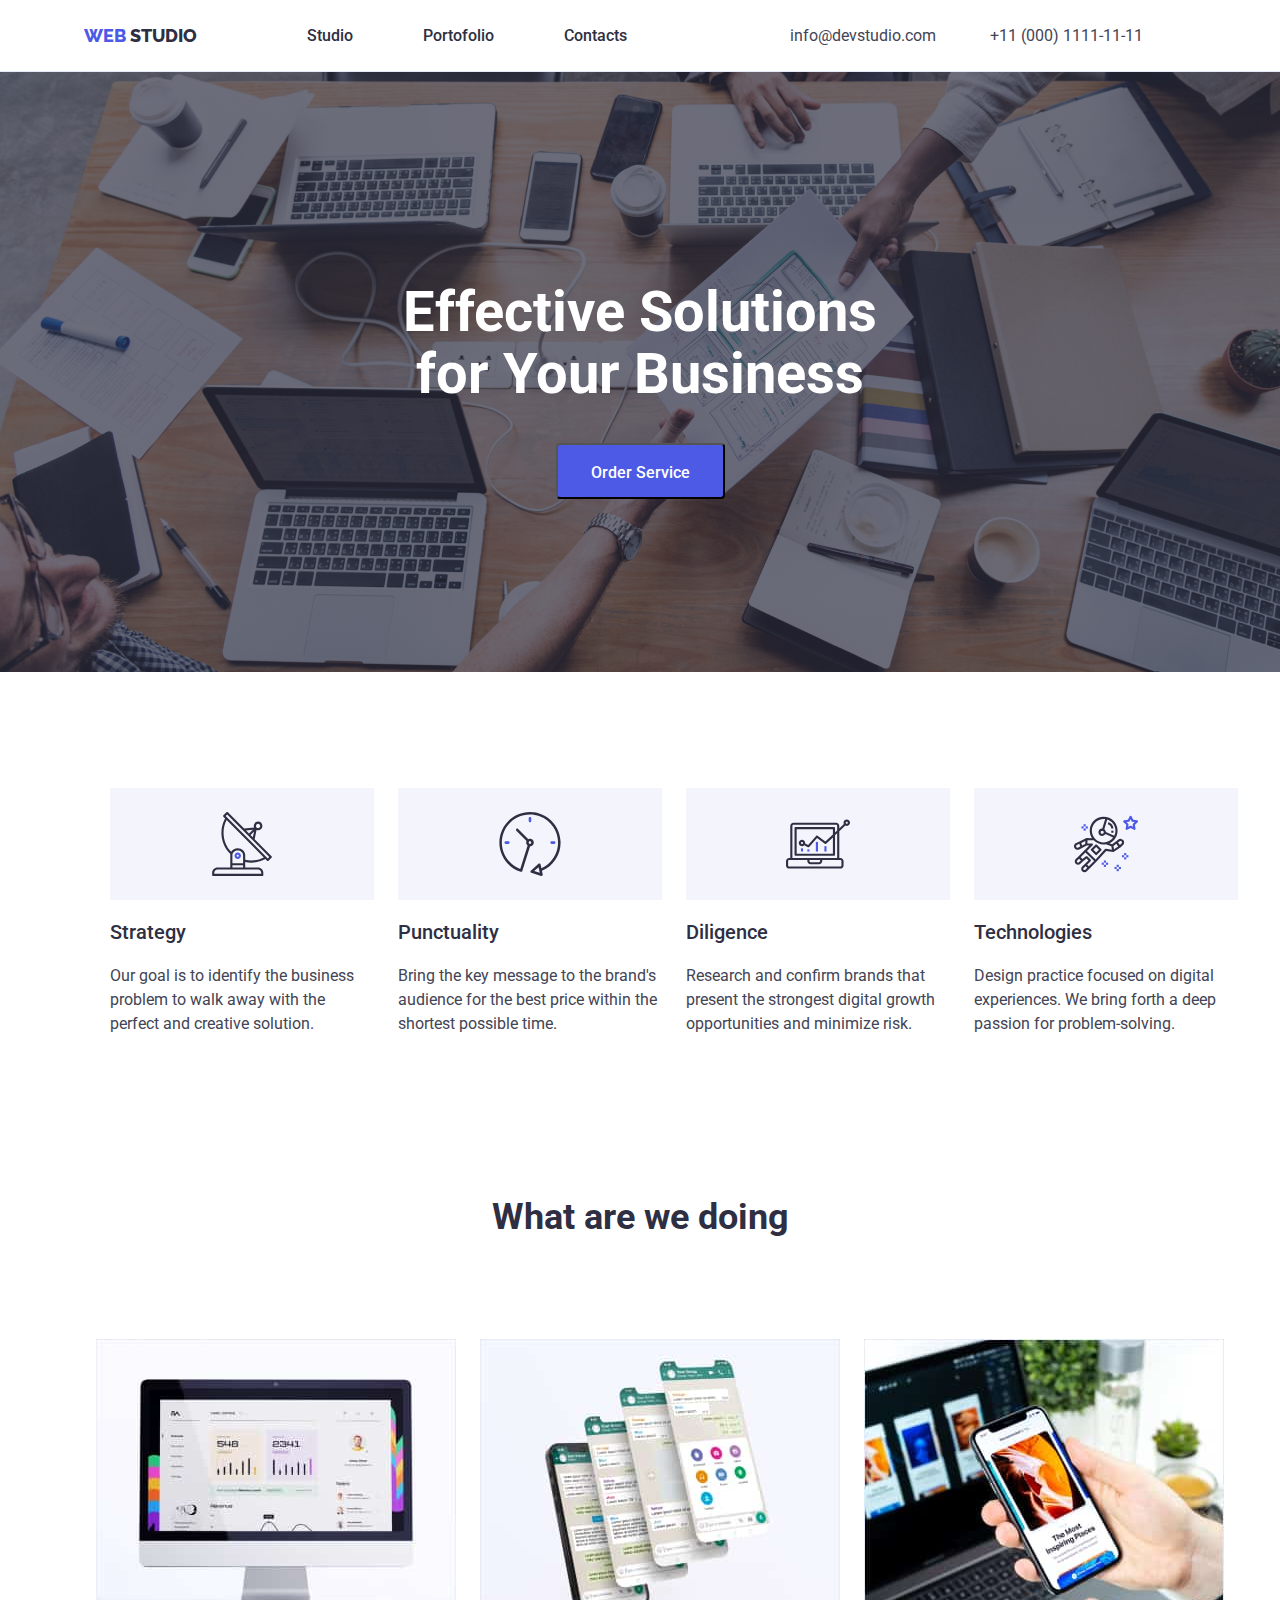
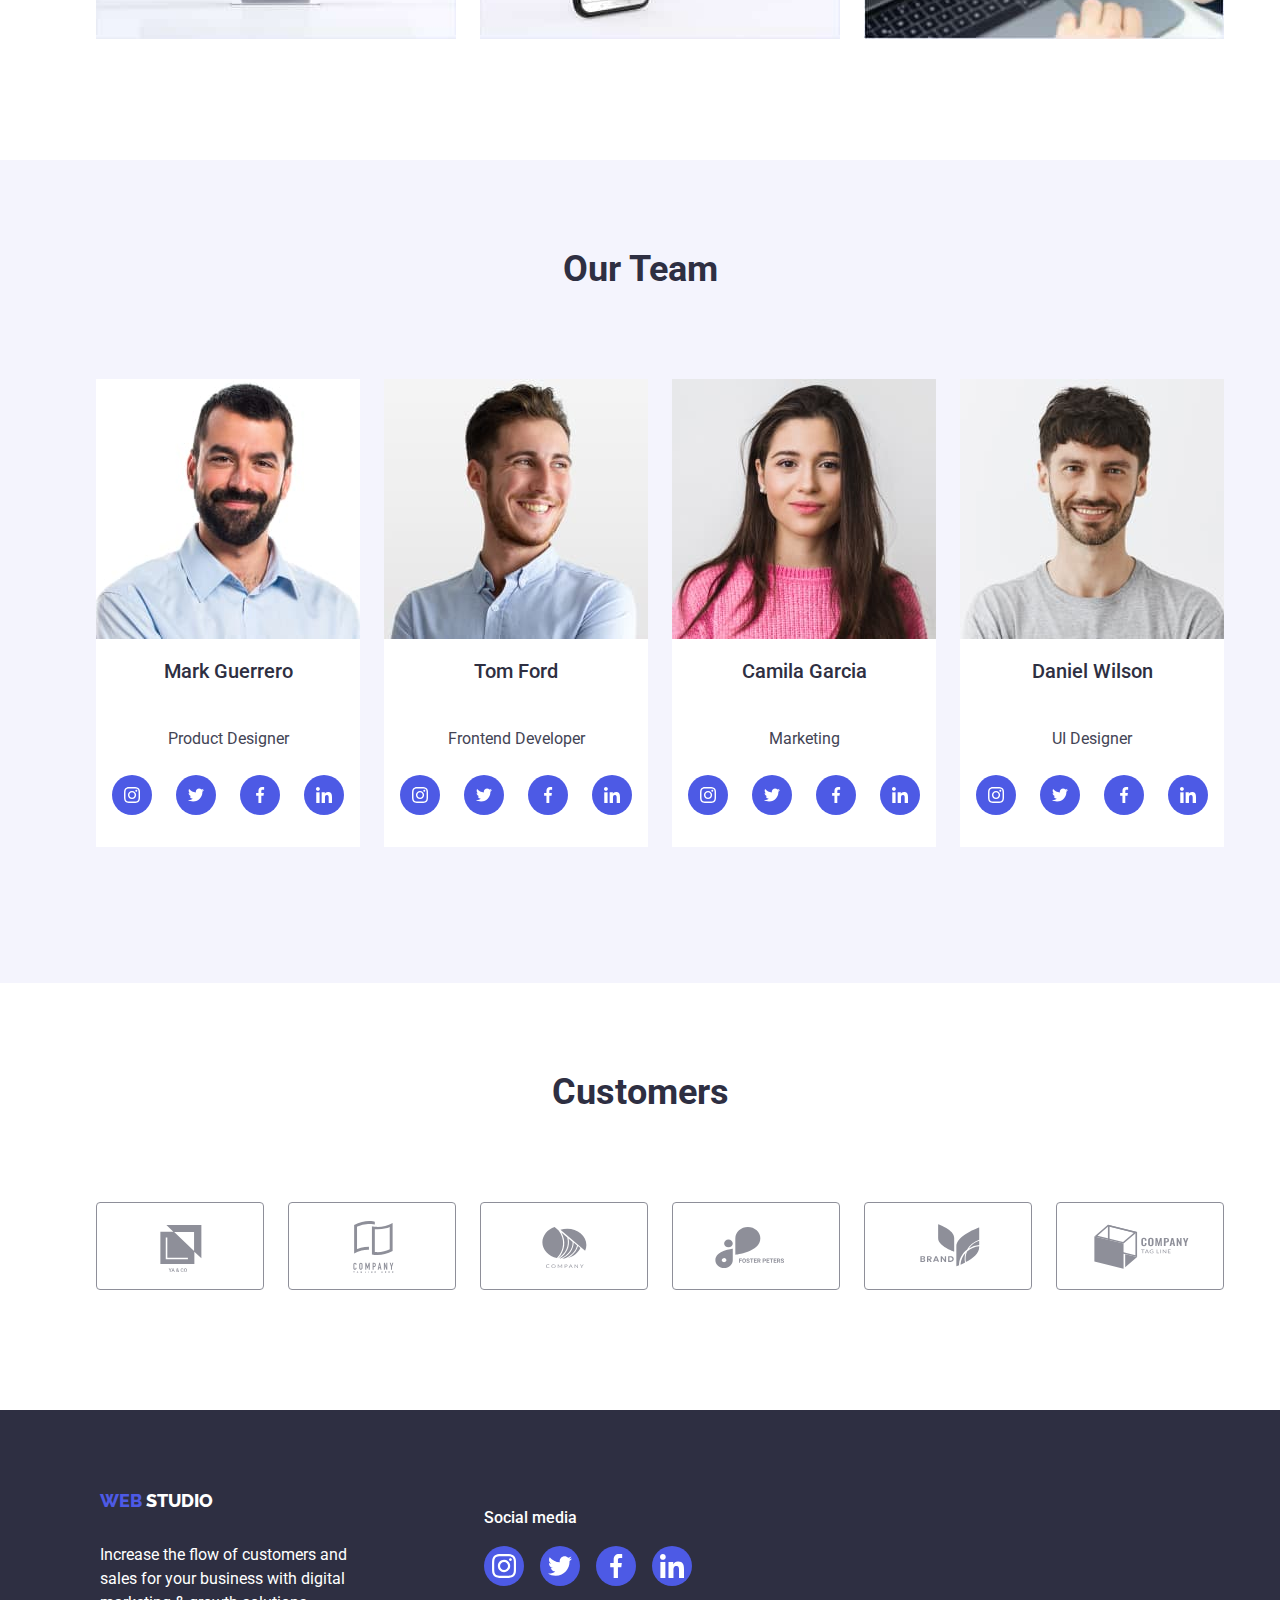
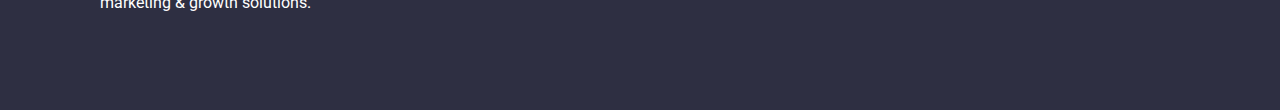
<file: index.html>
<!DOCTYPE html>
<html lang="en">

<head>
    <meta charset="UTF-8">
    <meta name="viewport" content="width=device-width, initial-scale=1.0">
    <title>Main Page</title>
    <link rel="preconnect" href="https://fonts.googleapis.com">
    <link rel="preconnect" href="https://fonts.gstatic.com" crossorigin>
    <link
        href="https://fonts.googleapis.com/css2?family=Raleway:ital,wght@0,800;1,800&family=Roboto:wght@400;500;700&display=swap"
        rel="stylesheet">
    <link rel="stylesheet" href="./css/modern-normalize.css">
    <link rel="stylesheet" href="./css/styles.css">
</head>

<body>
    <!--Header-->
    <header class="global-header">
        <div class="container header-container">
            <a href="index.html" class="logo">
                <span class="header-logo">STUDIO</span></a>
            <nav class=" menu-nav">
                <ul class="links">
                    <li>
                        <a href="studio.html">Studio</a>
                    </li>
                    <li>
                        <a href="portofolio.html">Portofolio</a>
                    </li>
                    <li>
                        <a href="contacts.html">Contacts</a>
                    </li>
                </ul>
            </nav>
            <ul class="contacts">
                <li>
                    <a href=" mailto:info@devstudio.com" class="e-mail">info@devstudio.com</a>
                </li>
                <li>
                    <a href="tel:+110001111111" class="phone">+11 (000) 1111-11-11</a>
                </li>
            </ul>
        </div>

    </header>
    <main>
        <!--Section Hero-->
        <section class="section-hero">
            <div class="container">
                <h1 class="hero-title">Effective Solutions <br> for Your Business</h1>
                <button type="button" class="button-services">Order Service</button>
            </div>

        </section>
        <!--Section 1-->
        <section class="section1">
            <div class="container">
                <ul class="feature">
                    <li class="feature-items">
                        <div class="feature-icon">
                            <svg class="icon">
                                <use href="./icons/icons.svg#icon-antenna-1"></use>
                            </svg>
                        </div>
                        <h3>Strategy</h3>
                        <p> Our goal is to identify the business problem to walk away with the perfect and
                            creative
                            solution.
                        </p>
                    </li>
                    <li class="feature-items">
                        <div class="feature-icon">
                            <svg class="icon">
                                <use href="./icons/icons.svg#icon-clock"></use>
                            </svg>
                        </div>
                        <h3>Punctuality</h3>
                        <p> Bring the key message to the brand's audience for the best price within the shortest
                            possible
                            time.
                        </p>
                    </li>
                    <li class="feature-items">
                        <div class="feature-icon">
                            <svg class="icon">
                                <use href="./icons/icons.svg#icon-diagram-1"></use>
                            </svg>
                        </div>
                        <h3>Diligence</h3>
                        <p>Research and confirm brands that present the strongest digital growth opportunities and
                            minimize
                            risk.
                        </p>
                    </li>
                    <li class="feature-items">
                        <div class="feature-icon">
                            <svg class="icon">
                                <use href="./icons/icons.svg#icon-astronaut"></use>
                            </svg>
                        </div>
                        <h3> Technologies</h3>
                        <p>Design practice focused on digital experiences. We bring forth a deep passion for
                            problem-solving.
                        </p>
                    </li>
                </ul>
            </div>
        </section>
        <!--Section 2-->
        <section class="section2">
            <div class="container">
                <h2>What are we doing</h2>
                <ul class="what-are-we-doing">
                    <li>
                        <img src="./images/Monitor.jpg" alt="Monitor" width="360">
                    </li>
                    <li>
                        <img src="./images/App.jpg" alt="Application" width="360">
                    </li>
                    <li>
                        <img src="./images/Conectivity.jpg" alt="Conectivity" width="360">
                    </li>
                </ul>
            </div>

        </section>
        <!--Section 3-->
        <section class="section3">
            <div class="container">
                <h2>Our Team</h2>
                <ul class="our-team">
                    <li class="cards">
                        <img src="./images/Mark.jpg" alt=" Mark Guerrero" width="264">
                        <div class="card-content">
                            <h3> Mark Guerrero</h3>
                            <p>Product Designer</p>
                            <div class="social-links-list">
                                <a href="https://www.instagram.com/" target="_blank" class="social-icon"
                                    aria-label="instagram-link">
                                    <svg>
                                        <use href="./icons/icons.svg#icon-instagram"></use>
                                    </svg>
                                </a>
                                <a href="https://www.twitter.com/" target="_blank" class="social-icon"
                                    aria-label="twitter-link">
                                    <svg>
                                        <use href="./icons/icons.svg#icon-twitter"></use>
                                    </svg>
                                </a>
                                <a href="https://www.facebook.com/" target="_blank" class="social-icon"
                                    aria-label="facebook-link">
                                    <svg>
                                        <use href="./icons/icons.svg#icon-facebook"></use>
                                    </svg>
                                </a>
                                <a href="https://www.linkedin.com/" target="_blank" class="social-icon"
                                    aria-label="linkedin-link">
                                    <svg>
                                        <use href="./icons/icons.svg#icon-linkedin"></use>
                                    </svg>
                                </a>
                            </div>
                        </div>

                    </li>
                    <li class="cards">
                        <img src="./images/Tom.jpg" alt="Tom Ford" width="264">
                        <div class="card-content">
                            <h3>Tom Ford</h3>
                            <p>Frontend Developer</p>
                            <div class="social-links-list">

                                <a href="https://www.instagram.com/" target="_blank" class="social-icon"
                                    aria-label="instagram-link">
                                    <svg>
                                        <use href="./icons/icons.svg#icon-instagram"></use>
                                    </svg>
                                </a>
                                <a href="https://www.twitter.com/" target="_blank" class="social-icon"
                                    aria-label="twitter-link">
                                    <svg>
                                        <use href="./icons/icons.svg#icon-twitter"></use>
                                    </svg>
                                </a>
                                <a href="https://www.facebook.com/" target="_blank" class="social-icon"
                                    aria-label="facebook-link">
                                    <svg>
                                        <use href="./icons/icons.svg#icon-facebook"></use>
                                    </svg>
                                </a>
                                <a href="https://www.linkedin.com/" target="_blank" class="social-icon"
                                    aria-label="linkedin-link">
                                    <svg>
                                        <use href="./icons/icons.svg#icon-linkedin"></use>
                                    </svg>
                                </a>
                            </div>
                    </li>
                    <li class="cards">
                        <img src="./images/Camila.jpg" alt="Camila Garcia" width="264">
                        <div class="card-content">
                            <h3>Camila Garcia</h3>
                            <p>Marketing</p>
                            <div class="social-links-list">
                                <a href="https://www.instagram.com/" target="_blank" class="social-icon"
                                    aria-label="instagram-link">
                                    <svg>
                                        <use href="./icons/icons.svg#icon-instagram"></use>
                                    </svg>
                                </a>
                                <a href="https://www.twitter.com/" target="_blank" class="social-icon"
                                    aria-label="twitter-link">
                                    <svg>
                                        <use href="./icons/icons.svg#icon-twitter"></use>
                                    </svg>
                                </a>
                                <a href="https://www.facebook.com/" target="_blank" class="social-icon"
                                    aria-label="facebook-link">
                                    <svg>
                                        <use href="./icons/icons.svg#icon-facebook"></use>
                                    </svg>
                                </a>
                                <a href="https://www.linkedin.com/" target="_blank" class="social-icon"
                                    aria-label="linkedin-link">
                                    <svg>
                                        <use href="./icons/icons.svg#icon-linkedin"></use>
                                    </svg>
                                </a>
                            </div>
                    </li>
                    <li class="cards">
                        <img src="./images/Daniel.jpg" alt="Daniel Wilson" width="264">
                        <div class="card-content">
                            <h3>Daniel Wilson</h3>
                            <p>UI Designer</p>
                            <div class="social-links-list">
                                <a href="https://www.instagram.com/" target="_blank" class="social-icon"
                                    aria-label="instagram-link">
                                    <svg>
                                        <use href="./icons/icons.svg#icon-instagram"></use>
                                    </svg>
                                </a>
                                <a href="https://www.twitter.com/" target="_blank" class="social-icon"
                                    aria-label="twitter-link">
                                    <svg>
                                        <use href="./icons/icons.svg#icon-twitter"></use>
                                    </svg>
                                </a>
                                <a href="https://www.facebook.com/" target="_blank" class="social-icon"
                                    aria-label="facebook-link">
                                    <svg>
                                        <use href="./icons/icons.svg#icon-facebook"></use>
                                    </svg>
                                </a>
                                <a href="https://www.linkedin.com/" target="_blank" class="social-icon"
                                    aria-label="linkedin-link">
                                    <svg>
                                        <use href="./icons/icons.svg#icon-linkedin"></use>
                                    </svg>
                                </a>
                            </div>
                    </li>
                </ul>
            </div>

        </section>
        <!--Section 4-->
        <section class="section4">
            <div class="container section-style">
                <h2>Customers</h2>
                <div class="icon-client-list">
                    <ul class="section-list">
                        <li class="icon-client-background">
                            <svg class="icon-client">
                                <use href="./icons/symbol-defs.svg#icon-Logo-1"></use>
                            </svg>
                        </li>
                        <li class="icon-client-background">
                            <svg class="icon-client">
                                <use href="./icons/symbol-defs.svg#icon-Logo-2"></use>
                            </svg>
                        </li>
                        <li class="icon-client-background">
                            <svg class="icon-client">
                                <use href="./icons/symbol-defs.svg#icon-Logo-3"></use>
                            </svg>
                        </li>
                        <li class="icon-client-background">
                            <svg class="icon-client">
                                <use href="./icons/symbol-defs.svg#icon-Logo-4"></use>
                            </svg>
                        </li>
                        <li class="icon-client-background">
                            <svg class="icon-client">
                                <use href="./icons/symbol-defs.svg#icon-Logo-5"></use>
                            </svg>
                        </li>
                        <li class="icon-client-background">
                            <svg class="icon-client">
                                <use href="./icons/symbol-defs.svg#icon-Logo-6"></use>
                            </svg>
                        </li>
                    </ul>
                </div>

            </div>
        </section>
    </main>
    <!--Footer-->
    <footer class="global-footer">
        <div class="container-footer">
            <div class="footer-logo-description"><a href="index.html" class="logo">
                    <span class="footer-logo">STUDIO</span></a>
                <p class="description">Increase the flow of customers and <br> sales for your business with digital <br>
                    marketing
                    &
                    growth
                    solutions.
                </p>
            </div>
            <div class="footer-social-links">
                <p>Social media</p>
                <div class="footer-social-links-list">
                    <a href="https://www.instagram.com/" target="_blank" class="footer-icon"
                        aria-label="instagram-link">
                        <svg>
                            <use href="./icons/icons.svg#icon-instagram"></use>
                        </svg>
                    </a>
                    <a href="https://www.twitter.com/" target="_blank" class="footer-icon" aria-label="twitter-link">
                        <svg>
                            <use href="./icons/icons.svg#icon-twitter"></use>
                        </svg>
                    </a>
                    <a href="https://www.facebook.com/" target="_blank" class="footer-icon" aria-label="facebook-link">
                        <svg>
                            <use href="./icons/icons.svg#icon-facebook"></use>
                        </svg>
                    </a>
                    <a href="https://www.linkedin.com/" target="_blank" class="footer-icon" aria-label="linkedin-link">
                        <svg>
                            <use href="./icons/icons.svg#icon-linkedin"></use>
                        </svg>
                    </a>
                </div>
            </div>
        </div>
    </footer>
</body>

</html>
</file>
<file: css/styles.css>
body {
--link-color: #fff;
--text-font-family:"Roboto", sans-serif;
--logo-font-family:"Raleway", sans-serif;
--background-color:#2E2F42;
--title-color: #2E2F42;
--content-color:#434455;
}
*{
    font-family: var(--text-font-family)
}
*,
*::before,
*::after {
    box-sizing: border-box;
}
.global-header {
    background-color: #ffffff;
    border-bottom: 1px solid #E7E9FC;
    height: 72px;
    box-shadow: 0 1px 6px 0 rgba(46, 47, 66, 0.08), 0 1px 1px 0 rgba(46, 47, 66, 0.16), 0 2px 1px 0 rgba(46, 47, 66, 0.08);
}
.header-container{
    display: flex;
    align-items: center;
    justify-content: space-between;
}
.links{display: flex;
    justify-content: space-evenly;
    width: 500px;
}
ul {
    list-style-type: none;  
}
.container {
max-width: 1200px;
margin: 0 auto;
}
.section {
    display: flex;
    justify-content: center;
}
.logo::before {
    content: "WEB";
    color: #4D5AE5;
    font-family: var(--logo-font-family);
    font-weight: 800;
    font-size: 18px;
    line-height: 1.2;
}
.header-logo {
    font-family: var(--logo-font-family);
    color: #2E2F42;
    font-weight: 800;
     font-size: 18px;
    line-height: 1.2;
     text-transform: uppercase;
}
.global-header .menu-nav a{
    color: #2E2F42;
    font-weight: 500;
    font-size: 16px;
    line-height: 1.5;
}
.global-header .menu-nav a:hover {
    color: #9747FF;
    text-decoration:underline;
}
.contacts{
    display: flex;
    justify-content: space-evenly;
    width: 500px;
    }
.contacts a {
    color:#434455;
    font-size: 16px;
    line-height: 1.5;
}
.contacts a:hover{
 color: #404BBF}
a {
    text-decoration: none;
}
.section-hero { 
    background-color:var(--background-color) ;
    color: rgb(255, 255, 255);
    display: flex;
    justify-content: center;
     text-align: center;
    align-items: center;
     height: 500px;
    background: linear-gradient(rgba(46, 47, 66, 0.7), rgba(46, 47, 66, 0.7)),
            url("../images/people-office.png");
        height: 600px;
        background-repeat: no-repeat;
        background-size: cover;
}
.hero-title{
    font-weight: 700;
     font-size: 56px;
    line-height: 1.1;
}
.button-services {
    background-color: #4D5AE5;
    color: #FFFFFF;
    font-weight: 500;
    font-size: 16px;
    line-height: 1.5;
    padding: 10px;
    border-radius: 4px;
    padding: 16px 32px;
    width: 169px;
    height: 56px;
    justify-content: center;
} 
.button-services:hover,
.button-services:focus{
background-color: #404BBF;
}
.feature{
    display: flex;
    gap: 24px;
    padding: 100px 70px;
}
.icon{
    width: 64px;
    height: 64px;
}
.feature-icon {
    width: 264px;
    height: 112px;
    background: #F4F4FD;
    display: flex;
    justify-content: center;
    align-items: center;
}
.section1 h3{
    color:var(--title-color);
    font-weight: 500;
    font-size: 20px;
    line-height: 1.2;
    display: flex;
}
.section1 p{
    color:var(--content-color);
    font-weight: 400;
     font-size: 16px;
     line-height: 1.5;
} 
.section2{
    display: flex;
    justify-content: center;
    padding: 0px 100px;
}
.what-are-we-doing{
    display: flex;
    gap: 24px;
    justify-content: center;
}
.section2 h2{
    color:var(--title-color);
    font-weight: 700;
    font-size: 36px;
    line-height: 1.1;
    text-align: center;
    padding-bottom: 72px;
}
.section3 {
    display: flex;
    background-color:#f4f4fd;
    justify-content: center;
     margin-top: 100px;
}
.our-team{
    display: flex;
    justify-content: center;
    gap: 24px;
    padding-bottom: 120px;
}
.section3 h2{
    color:var(--title-color);
    font-weight: 700;
    font-size: 36px;
    line-height: 1.1;
    text-align: center;
    padding: 60px 35px;
}
.section3 h3{
    color:var(--title-color);
    font-weight: 500;
    font-size: 20px;
    line-height: 1.2;
    text-align: center;
}
.section3 p{
    color:var(--content-color);
    font-size: 16px;
    line-height: 1.5;
    text-align: center;
}
.section4 h2 {
    color: var(--title-color);
    font-weight: 700;
    font-size: 36px;
    line-height: 1.1;
    text-align: center;
    padding: 60px 35px;
}
.cards{
    background-color: #fff; 
    display: flex;
    flex-direction: column;
    align-items: center;
    justify-content: center;
}
.card-content {
    display: flex;
    flex-direction: column;
    align-items: center;
    justify-content: center;
    gap: 8px;
    margin-bottom: 32px;
}
.social-icon {
    color:#8E8F99;
}


.social-links-list {
    display: flex;
    justify-content:space-between;
    gap: 24px;
}

.social-icon svg {
    width: 16px;
    height: 16px;
}
.social-icon {
    width: 40px;
    height: 40px;
    background: #4d5ae5;
    fill: var(--link-color);
    border-radius: 50%;
    display: flex;
    justify-content: center;
    align-items: center;
}

.social-icon:hover,
.social-icon:active {
    background: #404BBF;
    border-radius: 50%;
    fill: var(--link-color)
}
.section-style{
    align-items: center;
}
.section-list{
    display: flex;
    justify-content: center;
    align-items: center;
    gap: 24px;
    margin-bottom: 120px;
}
.icon-client-background {
    width: 168px;
    height: 88px;
    background: #fff;
    border: 1px solid #8E8F99;
    border-radius: 4px;
    display: flex;
    justify-content: center;
    align-items: center;
}

.icon-client-background:hover {
    border: 1px solid #4d5ae5;
    border-radius: 4px;
}
.icon-client {
    width: 104px;
    height: 56px;
}
.icon-client :hover,
.icon-client :focus {
    fill:#4d5ae5;
}
.global-footer{
    background-color:var(--background-color);
    display: flex;
    justify-content: center;
    height: 300px;
    padding-left: 100px;
    align-items: center;
}
.container-footer{
    width: 1200px;
    margin:0 auto;
    display:flex;
    gap:120px;
}
.global-footer-logo::after{
    content: "STUDIO";
    color: #fff;
    font-family: "Raleway", sans-serif;
    font-weight: 800;
    font-size: 18px;
    line-height: 1.2;
}
.footer-logo {
    font-family: var(--logo-font-family);
    font-weight: 800;
    font-size: 18px;
    line-height: 1.2;
    text-transform: uppercase;
    color: #fff;
}
.footer-logo-description {
    display: flex;
    flex-direction: column;
    gap: 16px;
    width: 264px;}
.description{
    font-size: 16px;
    line-height: 1.5;
    color: #fff;
    }
.footer-social-links {
    font-weight: 500;
    font-size: 16px;
    line-height: 1.5;
    color: #fff;
    display: flex;
    flex-direction: column;
}
.footer-social-links p {
    margin: top 100px;
}
.footer-social-links-list {
    display: flex;
    justify-content: space-between;
    width: 208px;
    gap:16px;
}
.footer-icon svg {
    width: 24px;
    height: 24px;
    color: #8e8f99;
}

.footer-icon svg:hover,
.footer-icon svg:active {
    fill: #fff;
}

.footer-icon {
    width: 40px;
    height: 40px;
    background: #4d5ae5;
    border-radius: 50%;
    display: flex;
    justify-content: center;
    align-items: center;
    fill: var(--link-color);
}

.footer-icon:hover,
.footer-icon:active {
    background: #31D0AA;
    border-radius: 50%;
    fill: #F4F4FD;
}
.buttons {
    display: flex;
    justify-content: center;
    padding-top: 50px;
    padding-bottom: 30px;
    gap: 24px;
    text-align: center;
}
.filters button{
    background-color: #f4f4fd;
    border:1px solid#E7E9FC;
    border-radius: 4px;
    color: #4D5AE5;
    font-weight: 500;
    line-height: 1.5;
    font-size: 16px;
    padding: 12px 24px;
    width: 116px;
    height: 48px;
}
.filters button:hover,
.filters button:focus {
    background-color: #404BBF;;
    color: #fff;
    font-weight: 500;
    line-height: 1.5;
    font-size: 16px;
    box-shadow: 0 4px 4px 0 rgba(0, 0, 0, 0.25);
    scale: 1.015;
    cursor: pointer;
}
.project-card-items{
    display: flex;
    gap: 24px;
    margin-bottom: 20px;
}
.project-card-items li:hover{
box-shadow: 0 4px 4px 0 rgba(0, 0, 0, 0.25); 
 scale: 1.015;
 cursor:pointer;
}
.section-row li{
    width: 360px;
    height: 420px;
    background: #fff;
     border: 1px solid #e7e9fc;
}
.section-row h3 {
    color:var(--title-color);
     font-weight: 500;
     font-size: 20px;
     line-height: 1.2;
    padding-left: 16px;
}
.section-row p {
    color:var(--content-color);
    font-size: 16px;
    line-height: 1.2;
    padding-left: 16px;
}
.global-header, .section-hero, .section1, .section2,   .section4 .filters, .section-row{
    display: flex;
    justify-content: center;
}
</file>
